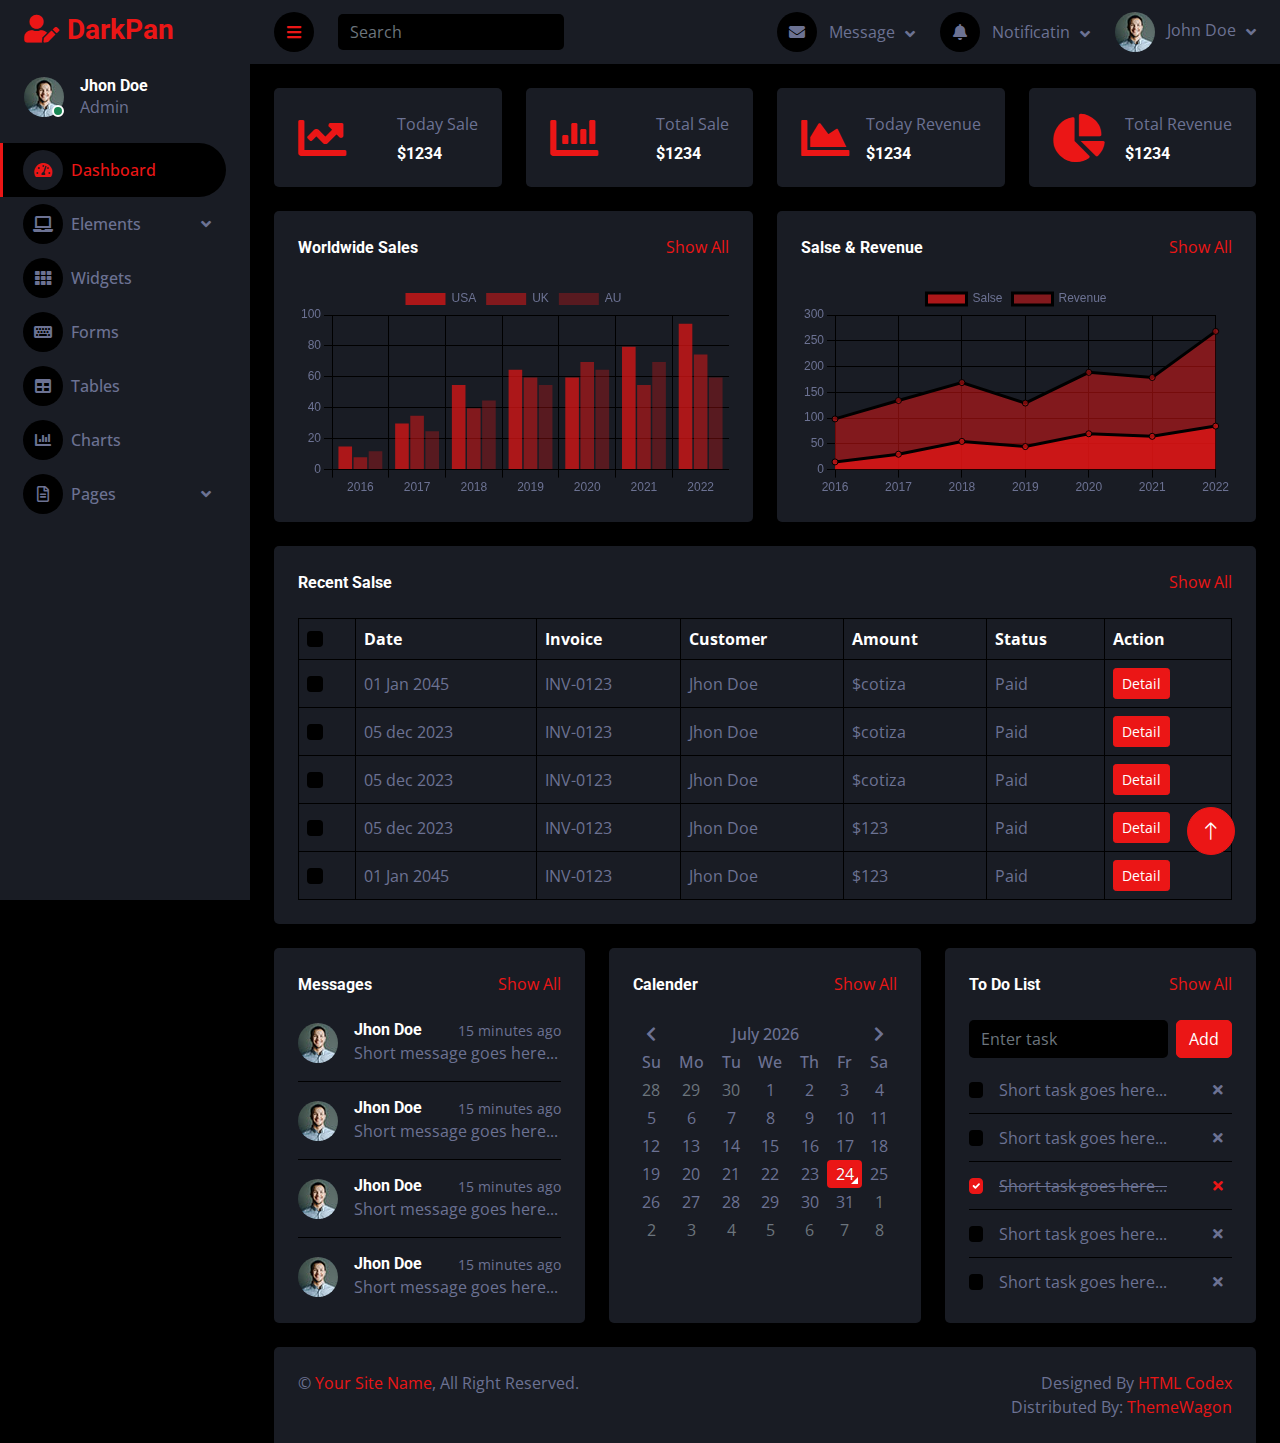
<file: darkpan-1.0.0/index.html>
<!DOCTYPE html>
<html lang="en">

<head>
    <meta charset="utf-8">
    <title>DarkPan - Bootstrap 5 Admin Template</title>
    <meta content="width=device-width, initial-scale=1.0" name="viewport">
    <meta content="" name="keywords">
    <meta content="" name="description">

    <!-- Favicon -->
    <link href="img/favicon.ico" rel="icon">

    <!-- Google Web Fonts -->
    <link rel="preconnect" href="https://fonts.googleapis.com">
    <link rel="preconnect" href="https://fonts.gstatic.com" crossorigin>
    <link href="https://fonts.googleapis.com/css2?family=Open+Sans:wght@400;600&family=Roboto:wght@500;700&display=swap" rel="stylesheet"> 
    
    <!-- Icon Font Stylesheet -->
    <link href="https://cdnjs.cloudflare.com/ajax/libs/font-awesome/5.10.0/css/all.min.css" rel="stylesheet">
    <link href="https://cdn.jsdelivr.net/npm/bootstrap-icons@1.4.1/font/bootstrap-icons.css" rel="stylesheet">

    <!-- Libraries Stylesheet -->
    <link href="lib/owlcarousel/assets/owl.carousel.min.css" rel="stylesheet">
    <link href="lib/tempusdominus/css/tempusdominus-bootstrap-4.min.css" rel="stylesheet" />

    <!-- Customized Bootstrap Stylesheet -->
    <link href="css/bootstrap.min.css" rel="stylesheet">

    <!-- Template Stylesheet -->
    <link href="css/style.css" rel="stylesheet">
</head>

<body>
    <div class="container-fluid position-relative d-flex p-0">
        <!-- Spinner Start -->
        <div id="spinner" class="show bg-dark position-fixed translate-middle w-100 vh-100 top-50 start-50 d-flex align-items-center justify-content-center">
            <div class="spinner-border text-primary" style="width: 3rem; height: 3rem;" role="status">
                <span class="sr-only">Loading...</span>
            </div>
        </div>
        <!-- Spinner End -->


        <!-- Sidebar Start -->
        <div class="sidebar pe-4 pb-3">
            <nav class="navbar bg-secondary navbar-dark">
                <a href="index.html" class="navbar-brand mx-4 mb-3">
                    <h3 class="text-primary"><i class="fa fa-user-edit me-2"></i>DarkPan</h3>
                </a>
                <div class="d-flex align-items-center ms-4 mb-4">
                    <div class="position-relative">
                        <img class="rounded-circle" src="img/user.jpg" alt="" style="width: 40px; height: 40px;">
                        <div class="bg-success rounded-circle border border-2 border-white position-absolute end-0 bottom-0 p-1"></div>
                    </div>
                    <div class="ms-3">
                        <h6 class="mb-0">Jhon Doe</h6>
                        <span>Admin</span>
                    </div>
                </div>
                <div class="navbar-nav w-100">
                    <a href="index.html" class="nav-item nav-link active"><i class="fa fa-tachometer-alt me-2"></i>Dashboard</a>
                    <div class="nav-item dropdown">
                        <a href="#" class="nav-link dropdown-toggle" data-bs-toggle="dropdown"><i class="fa fa-laptop me-2"></i>Elements</a>
                        <div class="dropdown-menu bg-transparent border-0">
                            <a href="button.html" class="dropdown-item">Buttons</a>
                            <a href="typography.html" class="dropdown-item">Typography</a>
                            <a href="element.html" class="dropdown-item">Other Elements</a>
                        </div>
                    </div>
                    <a href="widget.html" class="nav-item nav-link"><i class="fa fa-th me-2"></i>Widgets</a>
                    <a href="form.html" class="nav-item nav-link"><i class="fa fa-keyboard me-2"></i>Forms</a>
                    <a href="table.html" class="nav-item nav-link"><i class="fa fa-table me-2"></i>Tables</a>
                    <a href="chart.html" class="nav-item nav-link"><i class="fa fa-chart-bar me-2"></i>Charts</a>
                    <div class="nav-item dropdown">
                        <a href="#" class="nav-link dropdown-toggle" data-bs-toggle="dropdown"><i class="far fa-file-alt me-2"></i>Pages</a>
                        <div class="dropdown-menu bg-transparent border-0">
                            <a href="signin.html" class="dropdown-item">Sign In</a>
                            <a href="signup.html" class="dropdown-item">Sign Up</a>
                            <a href="404.html" class="dropdown-item">404 Error</a>
                            <a href="blank.html" class="dropdown-item">Blank Page</a>
                        </div>
                    </div>
                </div>
            </nav>
        </div>
        <!-- Sidebar End -->


        <!-- Content Start -->
        <div class="content">
            <!-- Navbar Start -->
            <nav class="navbar navbar-expand bg-secondary navbar-dark sticky-top px-4 py-0">
                <a href="index.html" class="navbar-brand d-flex d-lg-none me-4">
                    <h2 class="text-primary mb-0"><i class="fa fa-user-edit"></i></h2>
                </a>
                <a href="#" class="sidebar-toggler flex-shrink-0">
                    <i class="fa fa-bars"></i>
                </a>
                <form class="d-none d-md-flex ms-4">
                    <input class="form-control bg-dark border-0" type="search" placeholder="Search">
                </form>
                <div class="navbar-nav align-items-center ms-auto">
                    <div class="nav-item dropdown">
                        <a href="#" class="nav-link dropdown-toggle" data-bs-toggle="dropdown">
                            <i class="fa fa-envelope me-lg-2"></i>
                            <span class="d-none d-lg-inline-flex">Message</span>
                        </a>
                        <div class="dropdown-menu dropdown-menu-end bg-secondary border-0 rounded-0 rounded-bottom m-0">
                            <a href="#" class="dropdown-item">
                                <div class="d-flex align-items-center">
                                    <img class="rounded-circle" src="img/user.jpg" alt="" style="width: 40px; height: 40px;">
                                    <div class="ms-2">
                                        <h6 class="fw-normal mb-0">Jhon send you a message</h6>
                                        <small>15 minutes ago</small>
                                    </div>
                                </div>
                            </a>
                            <hr class="dropdown-divider">
                            <a href="#" class="dropdown-item">
                                <div class="d-flex align-items-center">
                                    <img class="rounded-circle" src="img/user.jpg" alt="" style="width: 40px; height: 40px;">
                                    <div class="ms-2">
                                        <h6 class="fw-normal mb-0">Jhon send you a message</h6>
                                        <small>15 minutes ago</small>
                                    </div>
                                </div>
                            </a>
                            <hr class="dropdown-divider">
                            <a href="#" class="dropdown-item">
                                <div class="d-flex align-items-center">
                                    <img class="rounded-circle" src="img/user.jpg" alt="" style="width: 40px; height: 40px;">
                                    <div class="ms-2">
                                        <h6 class="fw-normal mb-0">Jhon send you a message</h6>
                                        <small>15 minutes ago</small>
                                    </div>
                                </div>
                            </a>
                            <hr class="dropdown-divider">
                            <a href="#" class="dropdown-item text-center">See all message</a>
                        </div>
                    </div>
                    <div class="nav-item dropdown">
                        <a href="#" class="nav-link dropdown-toggle" data-bs-toggle="dropdown">
                            <i class="fa fa-bell me-lg-2"></i>
                            <span class="d-none d-lg-inline-flex">Notificatin</span>
                        </a>
                        <div class="dropdown-menu dropdown-menu-end bg-secondary border-0 rounded-0 rounded-bottom m-0">
                            <a href="#" class="dropdown-item">
                                <h6 class="fw-normal mb-0">Profile updated</h6>
                                <small>15 minutes ago</small>
                            </a>
                            <hr class="dropdown-divider">
                            <a href="#" class="dropdown-item">
                                <h6 class="fw-normal mb-0">New user added</h6>
                                <small>15 minutes ago</small>
                            </a>
                            <hr class="dropdown-divider">
                            <a href="#" class="dropdown-item">
                                <h6 class="fw-normal mb-0">Password changed</h6>
                                <small>15 minutes ago</small>
                            </a>
                            <hr class="dropdown-divider">
                            <a href="#" class="dropdown-item text-center">See all notifications</a>
                        </div>
                    </div>
                    <div class="nav-item dropdown">
                        <a href="#" class="nav-link dropdown-toggle" data-bs-toggle="dropdown">
                            <img class="rounded-circle me-lg-2" src="img/user.jpg" alt="" style="width: 40px; height: 40px;">
                            <span class="d-none d-lg-inline-flex">John Doe</span>
                        </a>
                        <div class="dropdown-menu dropdown-menu-end bg-secondary border-0 rounded-0 rounded-bottom m-0">
                            <a href="#" class="dropdown-item">My Profile</a>
                            <a href="#" class="dropdown-item">Settings</a>
                            <a href="#" class="dropdown-item">Log Out</a>
                        </div>
                    </div>
                </div>
            </nav>
            <!-- Navbar End -->


            <!-- Sale & Revenue Start -->
            <div class="container-fluid pt-4 px-4">
                <div class="row g-4">
                    <div class="col-sm-6 col-xl-3">
                        <div class="bg-secondary rounded d-flex align-items-center justify-content-between p-4">
                            <i class="fa fa-chart-line fa-3x text-primary"></i>
                            <div class="ms-3">
                                <p class="mb-2">Today Sale</p>
                                <h6 class="mb-0">$1234</h6>
                            </div>
                        </div>
                    </div>
                    <div class="col-sm-6 col-xl-3">
                        <div class="bg-secondary rounded d-flex align-items-center justify-content-between p-4">
                            <i class="fa fa-chart-bar fa-3x text-primary"></i>
                            <div class="ms-3">
                                <p class="mb-2">Total Sale</p>
                                <h6 class="mb-0">$1234</h6>
                            </div>
                        </div>
                    </div>
                    <div class="col-sm-6 col-xl-3">
                        <div class="bg-secondary rounded d-flex align-items-center justify-content-between p-4">
                            <i class="fa fa-chart-area fa-3x text-primary"></i>
                            <div class="ms-3">
                                <p class="mb-2">Today Revenue</p>
                                <h6 class="mb-0">$1234</h6>
                            </div>
                        </div>
                    </div>
                    <div class="col-sm-6 col-xl-3">
                        <div class="bg-secondary rounded d-flex align-items-center justify-content-between p-4">
                            <i class="fa fa-chart-pie fa-3x text-primary"></i>
                            <div class="ms-3">
                                <p class="mb-2">Total Revenue</p>
                                <h6 class="mb-0">$1234</h6>
                            </div>
                        </div>
                    </div>
                </div>
            </div>
            <!-- Sale & Revenue End -->


            <!-- Sales Chart Start -->
            <div class="container-fluid pt-4 px-4">
                <div class="row g-4">
                    <div class="col-sm-12 col-xl-6">
                        <div class="bg-secondary text-center rounded p-4">
                            <div class="d-flex align-items-center justify-content-between mb-4">
                                <h6 class="mb-0">Worldwide Sales</h6>
                                <a href="">Show All</a>
                            </div>
                            <canvas id="worldwide-sales"></canvas>
                        </div>
                    </div>
                    <div class="col-sm-12 col-xl-6">
                        <div class="bg-secondary text-center rounded p-4">
                            <div class="d-flex align-items-center justify-content-between mb-4">
                                <h6 class="mb-0">Salse & Revenue</h6>
                                <a href="">Show All</a>
                            </div>
                            <canvas id="salse-revenue"></canvas>
                        </div>
                    </div>
                </div>
            </div>
            <!-- Sales Chart End -->


            <!-- Recent Sales Start -->
            <div class="container-fluid pt-4 px-4">
                <div class="bg-secondary text-center rounded p-4">
                    <div class="d-flex align-items-center justify-content-between mb-4">
                        <h6 class="mb-0">Recent Salse</h6>
                        <a href="">Show All</a>
                    </div>
                    <div class="table-responsive">
                        <table class="table text-start align-middle table-bordered table-hover mb-0">
                            <thead>
                                <tr class="text-white">
                                    <th scope="col"><input class="form-check-input" type="checkbox"></th>
                                    <th scope="col">Date</th>
                                    <th scope="col">Invoice</th>
                                    <th scope="col">Customer</th>
                                    <th scope="col">Amount</th>
                                    <th scope="col">Status</th>
                                    <th scope="col">Action</th>
                                </tr>
                            </thead>
                            <tbody>
                                <tr>
                                    <td><input class="form-check-input" type="checkbox"></td>
                                    <td>01 Jan 2045</td>
                                    <td>INV-0123</td>
                                    <td>Jhon Doe</td>
                                    <td>$cotiza</td>
                                    <td>Paid</td>
                                    <td><a class="btn btn-sm btn-primary" href="">Detail</a></td>
                                </tr>
                                <tr>
                                    <td><input class="form-check-input" type="checkbox"></td>
                                    <td>05 dec 2023</td>
                                    <td>INV-0123</td>
                                    <td>Jhon Doe</td>
                                    <td>$cotiza</td>
                                    <td>Paid</td>
                                    <td><a class="btn btn-sm btn-primary" href="">Detail</a></td>
                                </tr>
                                <tr>
                                    <td><input class="form-check-input" type="checkbox"></td>
                                    <td>05 dec 2023</td>
                                    <td>INV-0123</td>
                                    <td>Jhon Doe</td>
                                    <td>$cotiza</td>
                                    <td>Paid</td>
                                    <td><a class="btn btn-sm btn-primary" href="">Detail</a></td>
                                </tr>
                                <tr>
                                    <td><input class="form-check-input" type="checkbox"></td>
                                    <td>05 dec 2023</td>
                                    <td>INV-0123</td>
                                    <td>Jhon Doe</td>
                                    <td>$123</td>
                                    <td>Paid</td>
                                    <td><a class="btn btn-sm btn-primary" href="">Detail</a></td>
                                </tr>
                                <tr>
                                    <td><input class="form-check-input" type="checkbox"></td>
                                    <td>01 Jan 2045</td>
                                    <td>INV-0123</td>
                                    <td>Jhon Doe</td>
                                    <td>$123</td>
                                    <td>Paid</td>
                                    <td><a class="btn btn-sm btn-primary" href="">Detail</a></td>
                                </tr>
                            </tbody>
                        </table>
                    </div>
                </div>
            </div>
            <!-- Recent Sales End -->


            <!-- Widgets Start -->
            <div class="container-fluid pt-4 px-4">
                <div class="row g-4">
                    <div class="col-sm-12 col-md-6 col-xl-4">
                        <div class="h-100 bg-secondary rounded p-4">
                            <div class="d-flex align-items-center justify-content-between mb-2">
                                <h6 class="mb-0">Messages</h6>
                                <a href="">Show All</a>
                            </div>
                            <div class="d-flex align-items-center border-bottom py-3">
                                <img class="rounded-circle flex-shrink-0" src="img/user.jpg" alt="" style="width: 40px; height: 40px;">
                                <div class="w-100 ms-3">
                                    <div class="d-flex w-100 justify-content-between">
                                        <h6 class="mb-0">Jhon Doe</h6>
                                        <small>15 minutes ago</small>
                                    </div>
                                    <span>Short message goes here...</span>
                                </div>
                            </div>
                            <div class="d-flex align-items-center border-bottom py-3">
                                <img class="rounded-circle flex-shrink-0" src="img/user.jpg" alt="" style="width: 40px; height: 40px;">
                                <div class="w-100 ms-3">
                                    <div class="d-flex w-100 justify-content-between">
                                        <h6 class="mb-0">Jhon Doe</h6>
                                        <small>15 minutes ago</small>
                                    </div>
                                    <span>Short message goes here...</span>
                                </div>
                            </div>
                            <div class="d-flex align-items-center border-bottom py-3">
                                <img class="rounded-circle flex-shrink-0" src="img/user.jpg" alt="" style="width: 40px; height: 40px;">
                                <div class="w-100 ms-3">
                                    <div class="d-flex w-100 justify-content-between">
                                        <h6 class="mb-0">Jhon Doe</h6>
                                        <small>15 minutes ago</small>
                                    </div>
                                    <span>Short message goes here...</span>
                                </div>
                            </div>
                            <div class="d-flex align-items-center pt-3">
                                <img class="rounded-circle flex-shrink-0" src="img/user.jpg" alt="" style="width: 40px; height: 40px;">
                                <div class="w-100 ms-3">
                                    <div class="d-flex w-100 justify-content-between">
                                        <h6 class="mb-0">Jhon Doe</h6>
                                        <small>15 minutes ago</small>
                                    </div>
                                    <span>Short message goes here...</span>
                                </div>
                            </div>
                        </div>
                    </div>
                    <div class="col-sm-12 col-md-6 col-xl-4">
                        <div class="h-100 bg-secondary rounded p-4">
                            <div class="d-flex align-items-center justify-content-between mb-4">
                                <h6 class="mb-0">Calender</h6>
                                <a href="">Show All</a>
                            </div>
                            <div id="calender"></div>
                        </div>
                    </div>
                    <div class="col-sm-12 col-md-6 col-xl-4">
                        <div class="h-100 bg-secondary rounded p-4">
                            <div class="d-flex align-items-center justify-content-between mb-4">
                                <h6 class="mb-0">To Do List</h6>
                                <a href="">Show All</a>
                            </div>
                            <div class="d-flex mb-2">
                                <input class="form-control bg-dark border-0" type="text" placeholder="Enter task">
                                <button type="button" class="btn btn-primary ms-2">Add</button>
                            </div>
                            <div class="d-flex align-items-center border-bottom py-2">
                                <input class="form-check-input m-0" type="checkbox">
                                <div class="w-100 ms-3">
                                    <div class="d-flex w-100 align-items-center justify-content-between">
                                        <span>Short task goes here...</span>
                                        <button class="btn btn-sm"><i class="fa fa-times"></i></button>
                                    </div>
                                </div>
                            </div>
                            <div class="d-flex align-items-center border-bottom py-2">
                                <input class="form-check-input m-0" type="checkbox">
                                <div class="w-100 ms-3">
                                    <div class="d-flex w-100 align-items-center justify-content-between">
                                        <span>Short task goes here...</span>
                                        <button class="btn btn-sm"><i class="fa fa-times"></i></button>
                                    </div>
                                </div>
                            </div>
                            <div class="d-flex align-items-center border-bottom py-2">
                                <input class="form-check-input m-0" type="checkbox" checked>
                                <div class="w-100 ms-3">
                                    <div class="d-flex w-100 align-items-center justify-content-between">
                                        <span><del>Short task goes here...</del></span>
                                        <button class="btn btn-sm text-primary"><i class="fa fa-times"></i></button>
                                    </div>
                                </div>
                            </div>
                            <div class="d-flex align-items-center border-bottom py-2">
                                <input class="form-check-input m-0" type="checkbox">
                                <div class="w-100 ms-3">
                                    <div class="d-flex w-100 align-items-center justify-content-between">
                                        <span>Short task goes here...</span>
                                        <button class="btn btn-sm"><i class="fa fa-times"></i></button>
                                    </div>
                                </div>
                            </div>
                            <div class="d-flex align-items-center pt-2">
                                <input class="form-check-input m-0" type="checkbox">
                                <div class="w-100 ms-3">
                                    <div class="d-flex w-100 align-items-center justify-content-between">
                                        <span>Short task goes here...</span>
                                        <button class="btn btn-sm"><i class="fa fa-times"></i></button>
                                    </div>
                                </div>
                            </div>
                        </div>
                    </div>
                </div>
            </div>
            <!-- Widgets End -->


            <!-- Footer Start -->
            <div class="container-fluid pt-4 px-4">
                <div class="bg-secondary rounded-top p-4">
                    <div class="row">
                        <div class="col-12 col-sm-6 text-center text-sm-start">
                            &copy; <a href="#">Your Site Name</a>, All Right Reserved. 
                        </div>
                        <div class="col-12 col-sm-6 text-center text-sm-end">
                            <!--/*** This template is free as long as you keep the footer author’s credit link/attribution link/backlink. If you'd like to use the template without the footer author’s credit link/attribution link/backlink, you can purchase the Credit Removal License from "https://htmlcodex.com/credit-removal". Thank you for your support. ***/-->
                            Designed By <a href="https://htmlcodex.com">HTML Codex</a>
                            <br>Distributed By: <a href="https://themewagon.com" target="_blank">ThemeWagon</a>
                        </div>
                    </div>
                </div>
            </div>
            <!-- Footer End -->
        </div>
        <!-- Content End -->


        <!-- Back to Top -->
        <a href="#" class="btn btn-lg btn-primary btn-lg-square back-to-top"><i class="bi bi-arrow-up"></i></a>
    </div>

    <!-- JavaScript Libraries -->
    <script src="https://code.jquery.com/jquery-3.4.1.min.js"></script>
    <script src="https://cdn.jsdelivr.net/npm/bootstrap@5.0.0/dist/js/bootstrap.bundle.min.js"></script>
    <script src="lib/chart/chart.min.js"></script>
    <script src="lib/easing/easing.min.js"></script>
    <script src="lib/waypoints/waypoints.min.js"></script>
    <script src="lib/owlcarousel/owl.carousel.min.js"></script>
    <script src="lib/tempusdominus/js/moment.min.js"></script>
    <script src="lib/tempusdominus/js/moment-timezone.min.js"></script>
    <script src="lib/tempusdominus/js/tempusdominus-bootstrap-4.min.js"></script>

    <!-- Template Javascript -->
    <script src="js/main.js"></script>
</body>

</html>
</file>
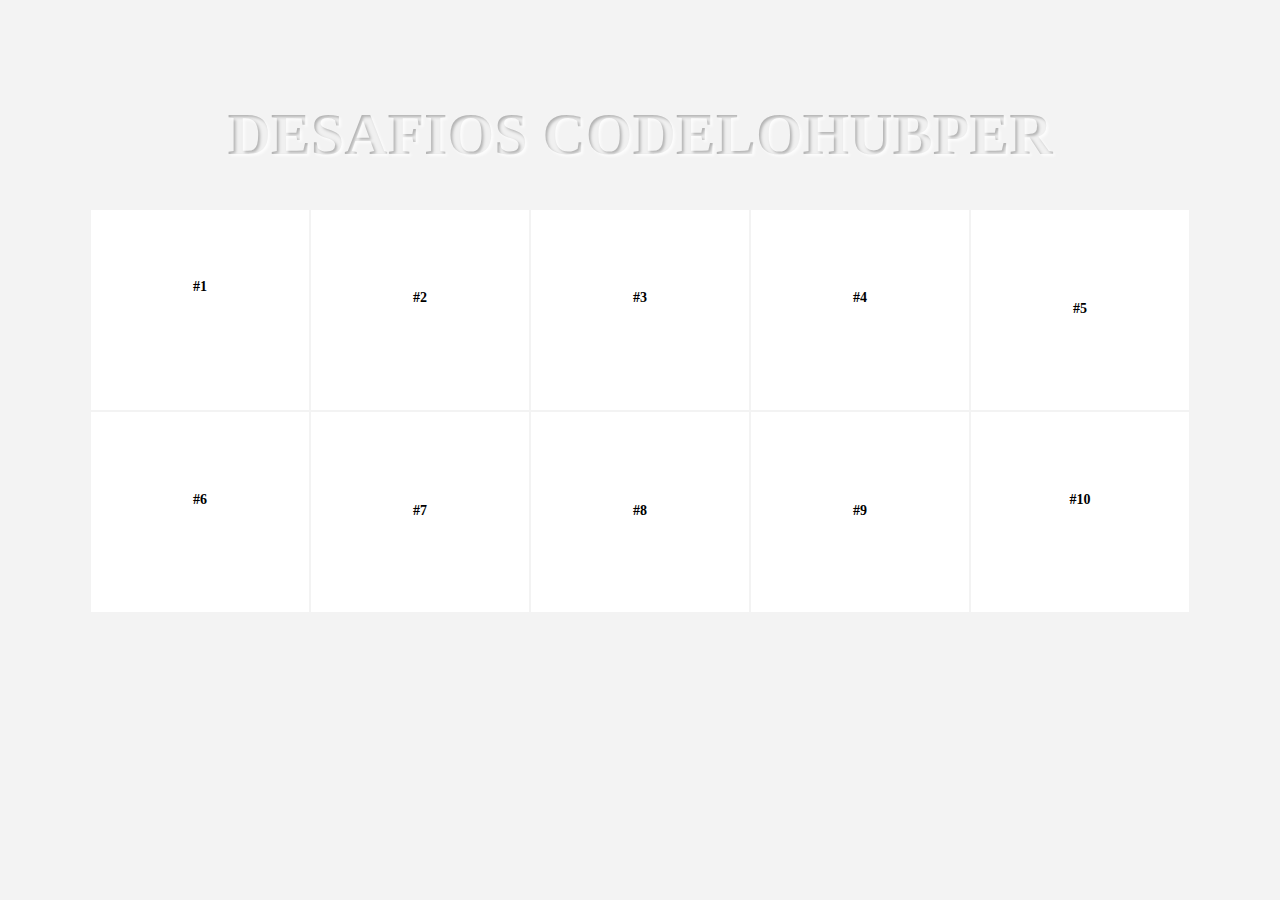
<file: desadios con efecto hover/index.html>
<!DOCTYPE html>
<html lang="en">
<head>
    <meta charset="UTF-8">
    <meta name="viewport" content="width=device-width, initial-scale=1.0">
    <title>Desafios</title>
    <link href="https://cdn.lineicons.com/4.0/lineicons.css" rel="stylesheet" />
    <link rel="stylesheet" href="css/estilos.css">
</head>
<body>
    <main>
        <h1>Desafios CodeLoHubper</h1>
        <div class="container__box">
            <div class="box">
                <i class="lni lni-pointer-down"></i>
                <h5> #1</h5>
                <h4> #1</h4>
                <h3>Iniciar sesion en CodeLoHubper al menos 3 veces consecutivas</h3>
            </div>
            <div class="box">
                <i class="lni lni-pointer-down"></i>
                <h5> #2</h5>
                <h4> #2</h4>
                <h3>Editar su perfil de CodeLoHubper</h3>
            </div>
            <div class="box">
                <i class="lni lni-pointer-down"></i>
                <h5> #3</h5>
                <h4> #3</h4>
                <h3>Ofrecer un servicio en CodeLoHubper</h3>
            </div>
            <div class="box">
                <i class="lni lni-pointer-down"></i>
                <h5> #4</h5>
                <h4> #4</h4>
                <h3>Agregar informacion en la biografia</h3>
            </div>
            <div class="box">
                <i class="lni lni-pointer-down"></i>
                <h5> #5</h5>
                <h4> #5</h4>
                <h3>Editar su foto de perfil</h3>
            </div>
            <div class="box">
                <i class="lni lni-pointer-down"></i>
                <h5> #6</h5>
                <h4> #6</h4>
                <h3>completar su perfil al 100%</h3>
            </div>
            <div class="box">
                <i class="lni lni-pointer-down"></i>
                <h5> #7</h5>
                <h4> #7</h4>
                <h3>Hacer una publicacion</h3>
            </div>
            <div class="box">
                <i class="lni lni-pointer-down"></i>
                <h5> #8</h5>
                <h4> #8</h4>
                <h3>conseguir 500 puntos</h3>
            </div>
            <div class="box">
                <i class="lni lni-pointer-down"></i>
                <h5> #9</h5>
                <h4> #9</h4>
                <h3>prestar 10 servicios</h3>
            </div>
            <div class="box">
                <i class="lni lni-pointer-down"></i> 
                <h5> #10</h5>
                <h4> #10</h4>
                <h3>subir 3 puestos en el ranking</h3>
            </div>
        </div>
    </main>
</body>
</html>
</file>
<file: darkpan-1.0.0/css/style.css>
/********** Template CSS **********/
:root {
    --primary: #EB1616;
    --secondary: #191C24;
    --light: #6C7293;
    --dark: #000000;
}

.back-to-top {
    position: fixed;
    display: none;
    right: 45px;
    bottom: 45px;
    z-index: 99;
}


/*** Spinner ***/
#spinner {
    opacity: 0;
    visibility: hidden;
    transition: opacity .5s ease-out, visibility 0s linear .5s;
    z-index: 99999;
}

#spinner.show {
    transition: opacity .5s ease-out, visibility 0s linear 0s;
    visibility: visible;
    opacity: 1;
}


/*** Button ***/
.btn {
    transition: .5s;
}

.btn-square {
    width: 38px;
    height: 38px;
}

.btn-sm-square {
    width: 32px;
    height: 32px;
}

.btn-lg-square {
    width: 48px;
    height: 48px;
}

.btn-square,
.btn-sm-square,
.btn-lg-square {
    padding: 0;
    display: inline-flex;
    align-items: center;
    justify-content: center;
    font-weight: normal;
    border-radius: 50px;
}


/*** Layout ***/
.sidebar {
    position: fixed;
    top: 0;
    left: 0;
    bottom: 0;
    width: 250px;
    height: 100vh;
    overflow-y: auto;
    background: var(--secondary);
    transition: 0.5s;
    z-index: 999;
}

.content {
    margin-left: 250px;
    min-height: 100vh;
    background: var(--dark);
    transition: 0.5s;
}

@media (min-width: 992px) {
    .sidebar {
        margin-left: 0;
    }

    .sidebar.open {
        margin-left: -250px;
    }

    .content {
        width: calc(100% - 250px);
    }

    .content.open {
        width: 100%;
        margin-left: 0;
    }
}

@media (max-width: 991.98px) {
    .sidebar {
        margin-left: -250px;
    }

    .sidebar.open {
        margin-left: 0;
    }

    .content {
        width: 100%;
        margin-left: 0;
    }
}


/*** Navbar ***/
.sidebar .navbar .navbar-nav .nav-link {
    padding: 7px 20px;
    color: var(--light);
    font-weight: 500;
    border-left: 3px solid var(--secondary);
    border-radius: 0 30px 30px 0;
    outline: none;
}

.sidebar .navbar .navbar-nav .nav-link:hover,
.sidebar .navbar .navbar-nav .nav-link.active {
    color: var(--primary);
    background: var(--dark);
    border-color: var(--primary);
}

.sidebar .navbar .navbar-nav .nav-link i {
    width: 40px;
    height: 40px;
    display: inline-flex;
    align-items: center;
    justify-content: center;
    background: var(--dark);
    border-radius: 40px;
}

.sidebar .navbar .navbar-nav .nav-link:hover i,
.sidebar .navbar .navbar-nav .nav-link.active i {
    background: var(--secondary);
}

.sidebar .navbar .dropdown-toggle::after {
    position: absolute;
    top: 15px;
    right: 15px;
    border: none;
    content: "\f107";
    font-family: "Font Awesome 5 Free";
    font-weight: 900;
    transition: .5s;
}

.sidebar .navbar .dropdown-toggle[aria-expanded=true]::after {
    transform: rotate(-180deg);
}

.sidebar .navbar .dropdown-item {
    padding-left: 25px;
    border-radius: 0 30px 30px 0;
    color: var(--light);
}

.sidebar .navbar .dropdown-item:hover,
.sidebar .navbar .dropdown-item.active {
    background: var(--dark);
}

.content .navbar .navbar-nav .nav-link {
    margin-left: 25px;
    padding: 12px 0;
    color: var(--light);
    outline: none;
}

.content .navbar .navbar-nav .nav-link:hover,
.content .navbar .navbar-nav .nav-link.active {
    color: var(--primary);
}

.content .navbar .sidebar-toggler,
.content .navbar .navbar-nav .nav-link i {
    width: 40px;
    height: 40px;
    display: inline-flex;
    align-items: center;
    justify-content: center;
    background: var(--dark);
    border-radius: 40px;
}

.content .navbar .dropdown-item {
    color: var(--light);
}

.content .navbar .dropdown-item:hover,
.content .navbar .dropdown-item.active {
    background: var(--dark);
}

.content .navbar .dropdown-toggle::after {
    margin-left: 6px;
    vertical-align: middle;
    border: none;
    content: "\f107";
    font-family: "Font Awesome 5 Free";
    font-weight: 900;
    transition: .5s;
}

.content .navbar .dropdown-toggle[aria-expanded=true]::after {
    transform: rotate(-180deg);
}

@media (max-width: 575.98px) {
    .content .navbar .navbar-nav .nav-link {
        margin-left: 15px;
    }
}


/*** Date Picker ***/
.bootstrap-datetimepicker-widget.bottom {
    top: auto !important;
}

.bootstrap-datetimepicker-widget .table * {
    border-bottom-width: 0px;
}

.bootstrap-datetimepicker-widget .table th {
    font-weight: 500;
}

.bootstrap-datetimepicker-widget.dropdown-menu {
    padding: 10px;
    border-radius: 2px;
}

.bootstrap-datetimepicker-widget table td.active,
.bootstrap-datetimepicker-widget table td.active:hover {
    background: var(--primary);
}

.bootstrap-datetimepicker-widget table td.today::before {
    border-bottom-color: var(--primary);
}


/*** Testimonial ***/
.progress .progress-bar {
    width: 0px;
    transition: 2s;
}


/*** Testimonial ***/
.testimonial-carousel .owl-dots {
    margin-top: 24px;
    display: flex;
    align-items: flex-end;
    justify-content: center;
}

.testimonial-carousel .owl-dot {
    position: relative;
    display: inline-block;
    margin: 0 5px;
    width: 15px;
    height: 15px;
    border: 5px solid var(--primary);
    border-radius: 15px;
    transition: .5s;
}

.testimonial-carousel .owl-dot.active {
    background: var(--dark);
    border-color: var(--primary);
}
</file>
<file: desadios con efecto hover/css/estilos.css>
*{
    margin: 0px;
    padding: 0%;
    box-sizing: border-box;
    font-family: open sans;
}

body{
    background: #f3f3f3;
}

main{
    margin-top: 100px;
    padding-bottom: 100px;
}

main h1{
    text-transform: uppercase;
    text-align: center;
    font-size: 60px;
    color: transparent;
    background-color: #b3b3b3;
    text-shadow: 2px 2px 3px rgba(255, 255, 255, 0.8);
    -webkit-background-clip: text;
       -moz-background-clip: text;
            background-clip: text;
}

.container__box{
    max-width: 1100px;
    margin: auto;
    margin-top: 40px;
    display: flex;
    flex-wrap: wrap;
}

.box{
    width: 218px;
    height: 200px;
    background: #fff;
    margin: 1px;
    display: flex;
    align-items: center;
    justify-content: center; 
    flex-direction: column;
    cursor: pointer;
    transition: all 300ms ease;
    position: relative;
}

.box:hover{
    transform: scale(1.1);
    box-shadow: 0px 0px 30px -15px;
    background: #566573;
    z-index: 1;
}

.box i{
    font-size: 60px;
    color: #4A235A ;
}

.box:hover i{
    color: #fff;
}

.box h5{
    margin-top: 20px;
    text-transform: uppercase;
    font-size: 14px;
    color: #000;
}

.box:hover h5{
    color: #fff;
    opacity: 0;
}

.box h4{
    text-transform: uppercase;
    font-size: 18px;
    color: #fff;
    position: absolute;
    bottom: 50px;
    filter: blur(5px);
    opacity: 0;
}

.box:hover h4{
    font-size: 14px;
    opacity: 1;
    filter: blur(0px);
    color: #fff;
    transition: all 600ms ease;
}

.box h3 {
    color: #fff;
    text-align: center;
}
</file>
